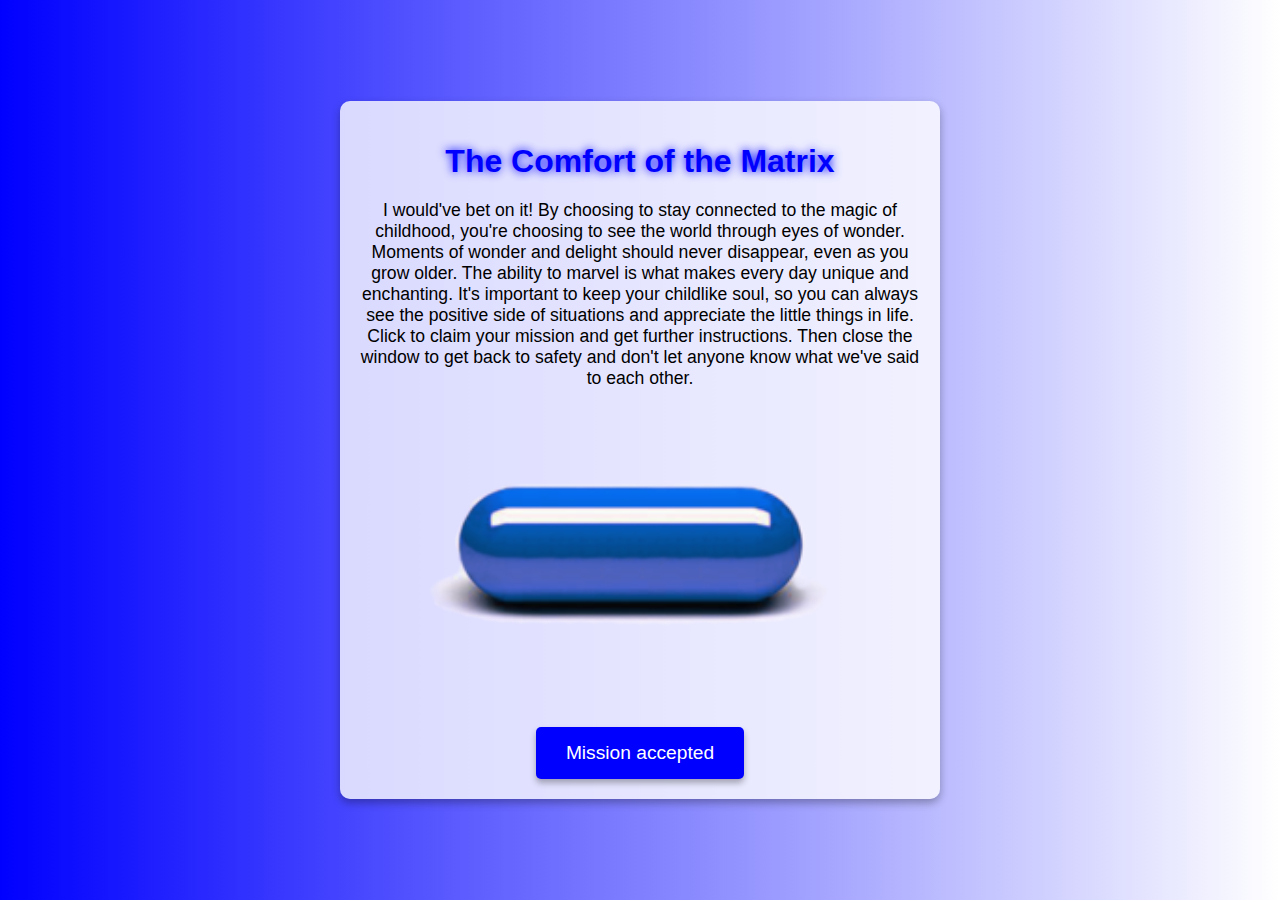
<file: b-pill-end.html>
<!DOCTYPE html>
<html lang="en">
<head>
    <meta charset="UTF-8">
    <meta name="viewport" content="width=device-width, initial-scale=1.0">
    <title>Blue Pill - The Comfort of the Matrix</title>
    
    <style>
        @keyframes fadeIn {
            from {
                opacity: 0;
            }
            to {
                opacity: 1;
            }
        }

        body {
            background-color: #000;
            margin: 0;
            font-family: 'Arial', sans-serif;
        }

        .bck {
            background: linear-gradient(to right, #0000ff, #ffffff);
            color: #000;
            display: flex;
            justify-content: center;
            align-items: center;
            min-height: 100vh;
            padding: 20px; /* Pour un peu d'espace sur les petits écrans */
            animation: fadeIn 2.5s ease-in;
            box-sizing: border-box;
        }

        .container {
            max-width: 100%; /* Pour s'assurer que le conteneur prend toute la largeur disponible */
            width: 600px; /* Pour les grands écrans */
            padding: 20px;
            background-color: rgba(255, 255, 255, 0.8);
            border-radius: 10px;
            box-shadow: 0 4px 8px rgba(0, 0, 0, 0.3);
            box-sizing: border-box;
            text-align: center;
        }

        h1 {
            font-size: 2em; /* Réduction de la taille pour les petits écrans */
            margin-bottom: 20px;
            color: #0000ff;
            text-shadow: 0 0 10px #0000ff;
        }

        p {
            font-size: 1.1em; /* Ajustement léger pour le texte */
            margin-bottom: 30px;
        }

        img {
            width: 100%; /* S'assure que l'image ne dépasse pas la largeur du conteneur */
            height: auto; /* Garde les proportions correctes */
            border-radius: 10px;
            margin-bottom: 30px;
        }

        button {
            background-color: #0000ff;
            color: #fff;
            border: none;
            padding: 15px 30px;
            font-size: 1.2em;
            cursor: pointer;
            border-radius: 5px;
            box-shadow: 0 4px 6px rgba(0, 0, 0, 0.3);
            transition: background-color 0.3s ease;
        }

        button:hover {
            background-color: #0000cc;
        }

        @media (max-width: 600px) {
            h1 {
                font-size: 1.8em; /* Réduction pour les très petits écrans */
            }

            p {
                font-size: 1em;
            }

            button {
                width: 100%; /* Pour que le bouton prenne toute la largeur disponible sur mobile */
                padding: 15px; /* Ajuste le padding pour mobile */
            }
        }
    </style>
</head>
<body>    
    <div class="bck">
        <div class="container">
            <h1>The Comfort of the Matrix</h1>
            <p>I would've bet on it! By choosing to stay connected to the magic of childhood, you're choosing to see the world through eyes of wonder. Moments of wonder and delight should never disappear, even as you grow older. The ability to marvel is what makes every day unique and enchanting. It's important to keep your childlike soul, so you can always see the positive side of situations and appreciate the little things in life.  Click to claim your mission and get further instructions. Then close the window to get back to safety and don't let anyone know what we've said to each other.</p>
            <img src="blue-pill.png" alt="Blue Pill Comfort">
            <button onclick="window.location.href='mailto:contact@hannah-peter.tech?subject=The%20Choice%20Is%20Done&body=Hey%0D%0A%0D%0AJust%20wanted%20to%20let%20you%20know%20that%20I%20Choose%20The%20Blue%20Gift!%0D%0A%0D%0AYours,%0D%0AAgent%20H.Peter%20%3A%29'">Mission accepted</button>
        </div>
    </div>
</body>
</html>
</file>
